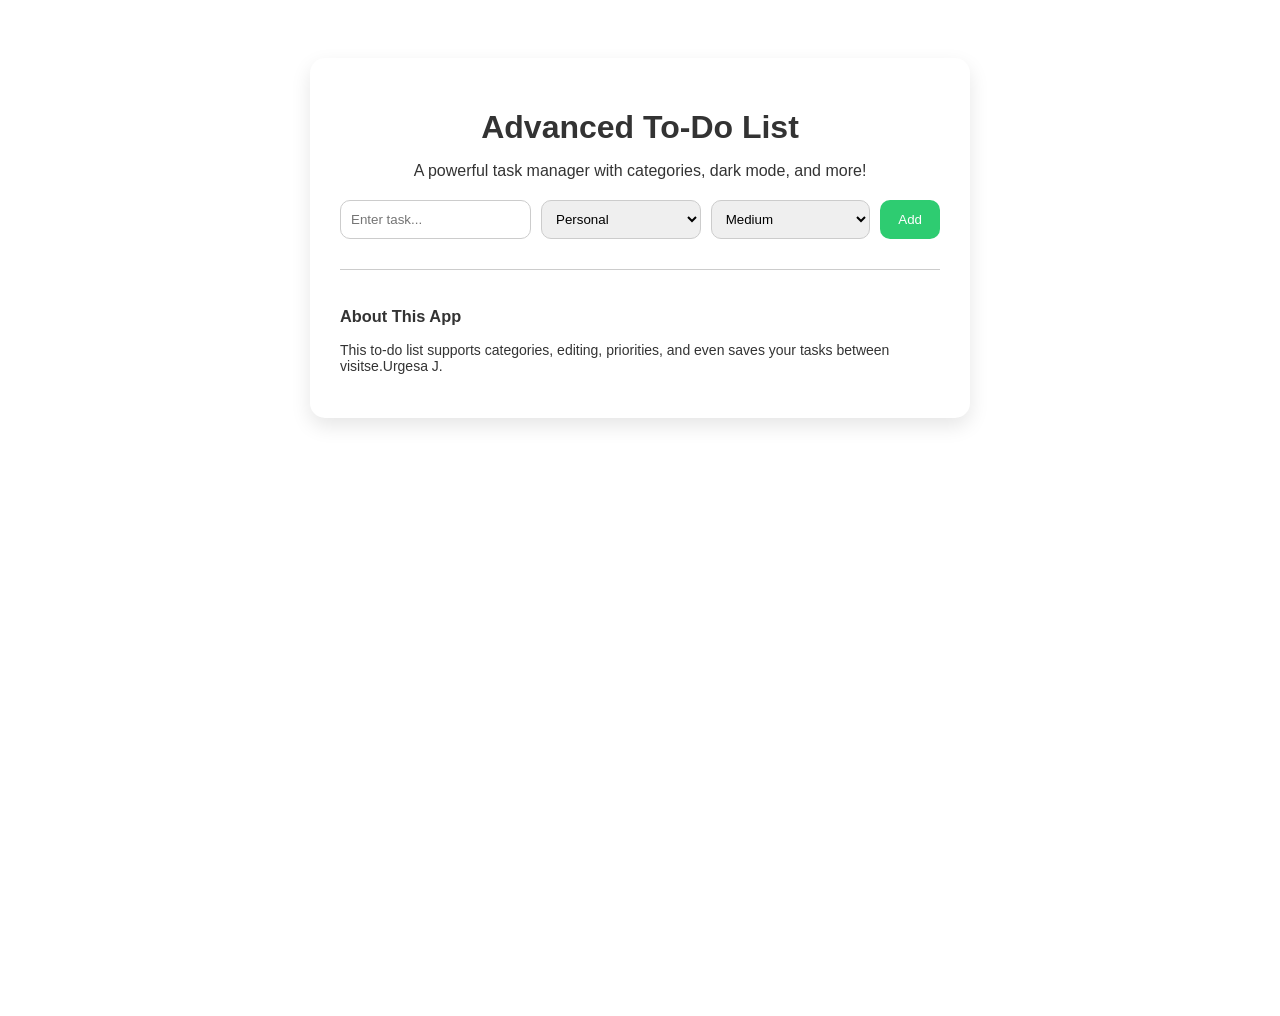
<file: index.html>
<!DOCTYPE html>
<html lang="en">
<head>
  <meta charset="UTF-8" />
  <meta name="viewport" content="width=device-width, initial-scale=1.0"/>
  <title>Advanced To-Do List App</title>
  <link rel="stylesheet" href="style.css" />
</head>
<body>
  <div class="container">
    <header>
      <h1>Advanced To-Do List</h1>
      <p>A powerful task manager with categories, dark mode, and more!</p>
      <label class="switch">
        <input type="checkbox" id="themeToggle">
        <span class="slider round"></span>
      </label>
    </header>

    <div class="input-section">
      <input type="text" id="taskInput" placeholder="Enter task..." />
      <select id="categorySelect">
        <option value="Personal">Personal</option>
        <option value="School">School</option>
        <option value="Work">Work</option>
      </select>
      <select id="prioritySelect">
        <option value="Low">Low</option>
        <option value="Medium" selected>Medium</option>
        <option value="High">High</option>
      </select>
      <button onclick="addTask()">Add</button>
    </div>

    <ul id="taskList"></ul>

    <footer>
      <h3>About This App</h3>
      <p>This to-do list supports categories, editing, priorities, and even saves your tasks between visitse.Urgesa J.</p>
    </footer>
  </div>

  <script src="script.js"></script>
</body>
</html>
</file>
<file: style.css>
/* Light Theme (default) */
:root {
  --bg-color: #ffffff;
  --text-color: #333;
  --task-bg: #f9f9f9;
  --completed-color: #888;
}

/* Dark Theme */
body.dark {
  --bg-color: #1e1e1e;
  --text-color: #e0e0e0;
  --task-bg: #333;
  --completed-color: #777;
}

body {
  background: var(--bg-color);
  color: var(--text-color);
  font-family: 'Segoe UI', sans-serif;
  padding: 50px 20px;
  min-height: 100vh;
  transition: background 0.3s, color 0.3s;
}

.container {
  max-width: 600px;
  margin: auto;
  padding: 30px;
  background: var(--bg-color);
  border-radius: 15px;
  box-shadow: 0 8px 20px rgba(0,0,0,0.1);
}

header {
  text-align: center;
  margin-bottom: 20px;
  position: relative;
}

h1 {
  margin-bottom: 5px;
}

.input-section {
  display: flex;
  flex-wrap: wrap;
  gap: 10px;
  margin-bottom: 20px;
}

input, select {
  padding: 10px;
  border-radius: 10px;
  border: 1px solid #ccc;
  flex: 1;
}

button {
  background: #2ecc71;
  color: white;
  border: none;
  padding: 10px 18px;
  border-radius: 10px;
  cursor: pointer;
  transition: background 0.3s;
}

button:hover {
  background: #27ae60;
}

ul {
  list-style: none;
  padding: 0;
}

li {
  background: var(--task-bg);
  margin-bottom: 10px;
  padding: 15px;
  border-radius: 10px;
  display: flex;
  justify-content: space-between;
  flex-wrap: wrap;
  align-items: center;
}

li.completed {
  text-decoration: line-through;
  color: var(--completed-color);
}

.task-info {
  flex: 1;
}

.badge {
  display: inline-block;
  font-size: 12px;
  margin-left: 5px;
  padding: 3px 7px;
  border-radius: 5px;
  color: white;
}

.category-Personal { background: #9b59b6; }
.category-School { background: #3498db; }
.category-Work { background: #e67e22; }

.priority-High { background: #e74c3c; }
.priority-Medium { background: #f1c40f; color: black; }
.priority-Low { background: #2ecc71; }

.actions button {
  background: none;
  border: none;
  font-size: 16px;
  cursor: pointer;
  margin-left: 8px;
}

.actions .edit { color: #2980b9; }
.actions .delete { color: #e74c3c; }
.actions .done { color: #2ecc71; }

footer {
  margin-top: 30px;
  font-size: 14px;
  border-top: 1px solid #ccc;
  padding-top: 20px;
}

.switch {
  position: absolute;
  top: 0;
  right: 0;
}

.switch input {
  display: none;
}

.slider {
  width: 50px;
  height: 25px;
  background: #ccc;
  border-radius: 30px;
  position: relative;
  transition: 0.3s;
  cursor: pointer;
}

.slider::before {
  content: "";
  position: absolute;
  width: 20px;
  height: 20px;
  background: white;
  top: 2.5px;
  left: 3px;
  border-radius: 50%;
  transition: 0.3s;
}

input:checked + .slider {
  background: #2ecc71;
}

input:checked + .slider::before {
  transform: translateX(25px);
}
</file>
